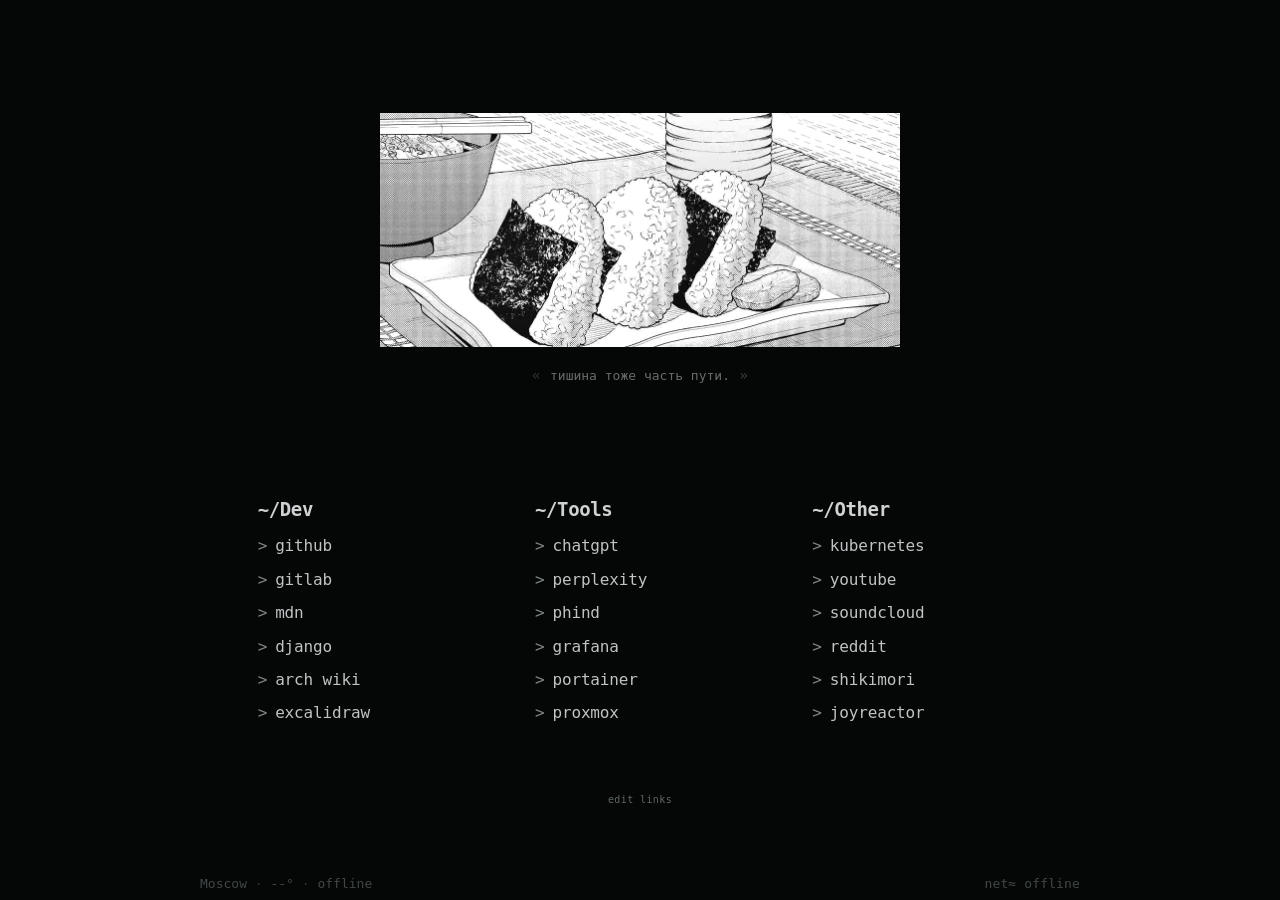
<file: start page/preview(1).html>
<!DOCTYPE html>

<html lang="en">
<head>
<meta charset="utf-8"/>
<meta content="width=device-width,initial-scale=1,viewport-fit=cover" name="viewport"/>
<meta content="dark" name="color-scheme"/>
<meta content="#050707" name="theme-color"/>
<title>~$hello!</title>
<style>
    :root {
      --bg: #060909;
      --fg: #e7e7e7;
      --soft: #cfcfcf;
      --dim: #8e8e8e;
      --hover-bg: #eef0ef;
      --hover-fg: #040404;
      --accent: #d2b0bb;
      --mono: "Iosevka Term", "JetBrains Mono", "IBM Plex Mono", monospace;
    }

    * {
      box-sizing: border-box;
      margin: 0;
      padding: 0;
    }

    html, body {
      width: 100%;
      min-height: 100%;
      background: var(--bg);
      color: var(--fg);
      font-family: var(--mono);
    }

    body {
      display: grid;
      place-items: center;
      overflow-x: hidden;
      padding: 24px 16px;
      background-image:
        radial-gradient(circle at 50% 10%, rgba(255,255,255,.035), transparent 34%),
        linear-gradient(to bottom, rgba(255,255,255,.012), rgba(255,255,255,0));
    }

    body::before {
      content: "";
      position: fixed;
      inset: 0;
      pointer-events: none;
      background: repeating-linear-gradient(
        to bottom,
        rgba(255,255,255,.012) 0 1px,
        transparent 1px 4px
      );
      opacity: .38;
    }

    .shell {
      width: min(860px, 100%);
      display: grid;
      gap: 56px;
      justify-items: center;
    }

    .title {
      text-align: center;
      letter-spacing: -0.06em;
      line-height: .95;
    }

    .title h1 {
      font-size: clamp(3.8rem, 10vw, 6.4rem);
      font-weight: 700;
      color: var(--fg);
    }

    .title .cursor {
      display: inline-block;
      width: .52em;
      color: var(--soft);
      animation: blink 1s steps(1, end) infinite;
      vertical-align: baseline;
    }

    @keyframes blink {
      0%, 48% { opacity: 1; }
      49%, 100% { opacity: 0; }
    }

    .links-grid {
      width: 100%;
      display: grid;
      grid-template-columns: repeat(3, minmax(0, 1fr));
      gap: 44px;
      align-items: start;
      justify-items: center;
    }

    .group {
      width: 100%;
      max-width: 190px;
    }

    .group h2 {
      margin-bottom: 16px;
      color: var(--accent);
      font-size: 1.42rem;
      font-weight: 700;
      line-height: 1.1;
      letter-spacing: -.02em;
    }

    .group ul {
      list-style: none;
      display: grid;
      gap: 9px;
    }

    .group li {
      width: 100%;
    }

    .group a {
      display: inline-flex;
      align-items: center;
      gap: 10px;
      color: var(--soft);
      text-decoration: none;
      font-size: 1.18rem;
      font-weight: 600;
      line-height: 1.28;
      letter-spacing: -.01em;
      padding: 2px 6px 2px 0;
      border-radius: 4px;
    }

    .group a::before {
      content: ">";
      color: var(--soft);
      opacity: .96;
      flex: 0 0 auto;
    }

    .group a:hover,
    .group a:focus-visible {
      background: var(--hover-bg);
      color: var(--hover-fg);
      outline: none;
      padding-left: 8px;
      padding-right: 8px;
    }

    .group a:hover::before,
    .group a:focus-visible::before {
      color: var(--hover-fg);
    }

    @media (max-width: 820px) {
      .shell {
        gap: 42px;
      }

      .links-grid {
        gap: 34px 28px;
      }

      .group h2 {
        font-size: 1.26rem;
      }

      .group a {
        font-size: 1.08rem;
      }
    }

    @media (max-width: 640px) {
      body {
        padding: 18px 14px;
      }

      .shell {
        gap: 34px;
      }

      .links-grid {
        grid-template-columns: 1fr;
        gap: 26px;
        justify-items: start;
      }

      .group {
        max-width: none;
      }

      .title h1 {
        font-size: clamp(3.2rem, 16vw, 4.5rem);
      }
    }

    @media (prefers-reduced-motion: reduce) {
      .title .cursor {
        animation: none;
        opacity: 1;
      }
    }
  

/* ─────────────────────────────────────────────
   TUI IMAGE HEADER
   ───────────────────────────────────────────── */

body {
  background:#050707 !important;
  color:#e7e7e7 !important;
}

.shell {
  width:min(900px,100%) !important;
  gap:34px !important;
}

.visual {
  width:100%;
  display:grid;
  place-items:center;
}

.tui-frame {
  width:min(560px,100%);
  display:grid;
  gap:0;
}

.tui-top,
.tui-bottom {
  display:grid;
  grid-template-columns:auto 1fr auto;
  align-items:center;
  gap:6px;
  color:#7b7f7f;
  font-size:13px;
  line-height:1;
  user-select:none;
}

.tui-line {
  display:block;
  height:1px;
  background:#343b3b;
}

.image-wrap {
  margin:4px 10px;
  border-left:1px solid #242a2a;
  border-right:1px solid #242a2a;
  padding:8px;
}

.image-wrap img {
  display:block;
  width:70%;
  max-height:310px;
  object-fit:cover;
  object-position:center;
  filter:grayscale(1) contrast(1.04);
}

.links-grid {
  grid-template-columns:repeat(3,minmax(0,1fr)) !important;
  gap:48px !important;
  justify-items:center !important;
}

.group {
  max-width:210px !important;
}

.group h2 {
  color:#c3b1b7 !important;
  font-size:1.22rem !important;
  margin-bottom:13px !important;
  letter-spacing:0 !important;
}

.group h2::before {
  content:"";
}

.group ul {
  gap:7px !important;
}

.group a {
  font-size:1.05rem !important;
  font-weight:500 !important;
  color:#d2d2d2 !important;
  padding:2px 5px 2px 0 !important;
}

.group a::before {
  content:">" !important;
  color:#7a7a7a !important;
}

.group a:hover,
.group a:focus-visible {
  background:#e9eceb !important;
  color:#050505 !important;
  padding-left:7px !important;
  padding-right:7px !important;
}

.group a:hover::before,
.group a:focus-visible::before {
  color:#050505 !important;
}

/* TUI micro-grid: very subtle, not dashboard-like */
body::after {
  content:"";
  position:fixed;
  inset:0;
  pointer-events:none;
  background:
    linear-gradient(rgba(255,255,255,.015) 1px, transparent 1px),
    linear-gradient(90deg,rgba(255,255,255,.012) 1px, transparent 1px);
  background-size:32px 32px;
  opacity:.12;
}

@media (max-width:700px) {
  .shell {
    gap:28px !important;
  }

  .tui-frame {
    width:min(520px,100%);
  }

  .links-grid {
    grid-template-columns:1fr !important;
    gap:22px !important;
    justify-items:start !important;
  }

  .group {
    max-width:none !important;
  }
}


/* =========================================================
   CENTERED TUI / MANAGEABLE LINKS
   ========================================================= */

:root{
  --bg:#050707;
  --fg:#e8e8e8;
  --soft:#c7caca;
  --dim:#6e7474;
  --line:#242a2a;
  --line-2:#343b3b;
  --inverse:#eceeee;
  --inverse-fg:#040505;
}

html,
body{
  height:100%;
  overflow:hidden;
}

body{
  min-height:100dvh;
  padding:0 !important;
  display:grid !important;
  place-items:center !important;
}

body::after{
  opacity:.08 !important;
}

.shell{
  width:min(880px,calc(100% - 32px)) !important;
  height:min(720px,calc(100dvh - 58px));
  margin:0 auto !important;
  display:grid !important;
  grid-template-rows:minmax(220px,.95fr) minmax(0,1fr) auto !important;
  align-items:center;
  justify-items:center;
  gap:22px !important;
}

/* IMAGE */

.visual{
  width:100%;
  min-height:0;
  display:grid;
  place-items:center;
}

.tui-frame{
  width:min(520px,88%) !important;
  max-height:100%;
}

.image-wrap{
  margin:4px 12px !important;
  padding:6px !important;
  border-color:#202626 !important;
}

.image-wrap img{
  width:100%;
  max-height:290px !important;
  object-fit:cover;
  object-position:center;
}

.tui-top,
.tui-bottom{
  color:#565d5d !important;
}

.tui-line{
  background:#252c2c !important;
}

/* LINKS */

.links-grid{
  width:min(800px,100%) !important;
  min-height:0;
  display:grid !important;
  grid-template-columns:repeat(var(--cols,3),minmax(0,1fr)) !important;
  gap:32px !important;
  align-items:start !important;
  justify-items:center !important;
}

.group{
  width:100% !important;
  max-width:210px !important;
  text-align:left;
}

.group h2{
  margin:0 0 12px !important;
  color:#cfd2d2 !important;
  font-size:17px !important;
  font-weight:600 !important;
  line-height:1.2 !important;
  letter-spacing:-.02em !important;
}

.group ul{
  gap:5px !important;
}

.group a{
  width:max-content;
  max-width:100%;
  min-height:27px;
  display:inline-flex !important;
  align-items:center;
  gap:8px !important;
  padding:3px 6px 3px 0 !important;
  color:#bfc3c3 !important;
  font-size:15px !important;
  font-weight:500 !important;
  line-height:1.35 !important;
  letter-spacing:-.01em !important;
  white-space:nowrap;
  overflow:hidden;
  text-overflow:ellipsis;
}

.group a::before{
  content:">" !important;
  color:#697070 !important;
}

.group a:hover,
.group a:focus-visible{
  color:var(--inverse-fg) !important;
  background:var(--inverse) !important;
  padding-left:7px !important;
  padding-right:7px !important;
  outline:none !important;
}

.group a:hover::before,
.group a:focus-visible::before{
  color:var(--inverse-fg) !important;
}

.page-controls{
  width:100%;
  display:flex;
  justify-content:center;
  margin-top:-12px;
}

.page-controls button{
  appearance:none;
  border:0;
  background:transparent;
  color:#343a3a;
  font:500 10px/1 var(--mono);
  letter-spacing:.04em;
  padding:5px 8px;
  cursor:pointer;
}

.page-controls button:hover,
.page-controls button:focus-visible{
  color:#aeb2b2;
  outline:none;
}

/* FOOTER: intentionally almost invisible */

.ambient-footer{
  position:fixed;
  left:50%;
  bottom:8px;
  transform:translateX(-50%);
  width:min(880px,calc(100% - 32px));
  z-index:20;

  display:flex;
  justify-content:space-between;
  align-items:center;
  gap:18px;

  color:#454b4b;
  font:500 10px/1.2 var(--mono);
  letter-spacing:.01em;

  opacity:.52;
  transition:opacity .15s ease;
}

.ambient-footer:hover,
.ambient-footer:focus-within{
  opacity:.92;
}

.weather-readout{
  appearance:none;
  border:0;
  background:transparent;
  color:inherit;
  font:inherit;
  padding:0;
  cursor:pointer;
}

.weather-readout span + span::before{
  content:" · ";
  color:#303636;
}

.city-form{
  display:inline-flex;
  align-items:center;
  gap:5px;
}

.city-form[hidden]{
  display:none;
}

.city-form input{
  width:120px;
  min-width:0;
  border:0;
  border-bottom:1px solid #444b4b;
  background:#050707;
  color:#bfc3c3;
  font:inherit;
  outline:none;
  padding:2px 3px;
}

.city-form button{
  appearance:none;
  border:0;
  background:transparent;
  color:#656c6c;
  font:inherit;
  padding:2px 3px;
  cursor:pointer;
}

.ambient-right{
  white-space:nowrap;
}

/* EDITOR */

.link-editor{
  width:min(760px,calc(100% - 30px));
  max-height:min(640px,calc(100dvh - 40px));
  padding:0;
  border:1px solid #3a4141;
  background:#050707;
  color:#d9dddd;
}

.link-editor::backdrop{
  background:rgba(0,0,0,.72);
}

.editor-shell{
  padding:12px;
  display:grid;
  gap:12px;
}

.editor-top,
.editor-foot{
  display:grid;
  grid-template-columns:auto 1fr auto;
  align-items:center;
  gap:12px;
  color:#5e6565;
  font:500 11px/1.2 var(--mono);
}

.editor-top{
  padding-bottom:9px;
  border-bottom:1px solid #2a3030;
}

.editor-top strong{
  color:#cfd2d2;
  font-weight:600;
}

.editor-top button,
.editor-foot button,
.add-form button,
.editor-row button{
  appearance:none;
  border:0;
  background:transparent;
  color:#777e7e;
  font:inherit;
  cursor:pointer;
  padding:3px 5px;
}

.editor-top button:hover,
.editor-foot button:hover,
.add-form button:hover,
.editor-row button:hover{
  color:#e9ebeb;
}

.editor-groups{
  max-height:410px;
  overflow:auto;
  display:grid;
  grid-template-columns:repeat(3,minmax(0,1fr));
  gap:14px;
  scrollbar-width:thin;
  scrollbar-color:#343b3b #050707;
}

.editor-group{
  min-width:0;
}

.editor-group h3{
  margin:0 0 7px;
  color:#aeb3b3;
  font:600 12px/1.2 var(--mono);
}

.editor-list{
  list-style:none;
  display:grid;
  gap:3px;
  min-height:34px;
  padding:3px;
  border:1px dotted #202626;
}

.editor-list.drag-over{
  border-color:#6d7474;
}

.editor-row{
  min-width:0;
  display:grid;
  grid-template-columns:1fr auto;
  gap:4px;
  align-items:center;
  padding:4px 5px;
  border-bottom:1px dotted #1c2222;
  color:#c1c5c5;
  font:500 11px/1.25 var(--mono);
  cursor:grab;
}

.editor-row.dragging{
  opacity:.35;
}

.editor-row-main{
  min-width:0;
}

.editor-row-label,
.editor-row-url{
  display:block;
  overflow:hidden;
  white-space:nowrap;
  text-overflow:ellipsis;
}

.editor-row-url{
  margin-top:2px;
  color:#535a5a;
  font-size:9px;
}

.editor-row-actions{
  display:flex;
  gap:1px;
}

.editor-row-actions button{
  font-size:10px;
}

.add-form{
  padding-top:10px;
  border-top:1px solid #252b2b;
  display:grid;
  grid-template-columns:130px 1fr 1.55fr auto;
  gap:7px;
}

.add-form input,
.add-form select{
  min-width:0;
  border:1px solid #2b3232;
  background:#050707;
  color:#c6caca;
  font:500 11px/1.2 var(--mono);
  padding:6px 7px;
  outline:none;
}

.add-form input:focus,
.add-form select:focus{
  border-color:#747b7b;
}

@media(max-width:760px){
  html,body{
    overflow:auto;
  }

  .shell{
    height:auto;
    min-height:100dvh;
    padding:26px 0 54px;
    grid-template-rows:auto auto auto !important;
  }

  .links-grid{
    grid-template-columns:repeat(2,minmax(0,1fr)) !important;
    gap:22px 36px !important;
  }

  .editor-groups{
    grid-template-columns:1fr 1fr;
  }

  .add-form{
    grid-template-columns:1fr;
  }
}

@media(max-width:520px){
  .links-grid{
    grid-template-columns:1fr !important;
    justify-items:start !important;
  }

  .group{
    max-width:none !important;
  }

  .editor-groups{
    grid-template-columns:1fr;
  }
}


/* =========================================================
   MOTIVATIONAL TUI NOTE
   ========================================================= */

.tui-quote{
  width:min(600px,92%);
  margin:-8px auto 0;
  display:grid;
  gap:6px;
  color:#8f9696;
  font-family:var(--mono);
}

.tui-quote-line{
  display:grid;
  grid-template-columns:auto 1fr auto;
  align-items:baseline;
  gap:9px;

  padding:9px 12px 8px;

  border-top:1px solid #2b3232;
  border-bottom:1px dotted #202626;
}

.quote-prefix{
  color:#d2d6d6;
  font-size:13px;
}

.tui-quote p{
  margin:0;
  color:#c8cccc;
  font-size:13px;
  font-weight:500;
  line-height:1.45;
  letter-spacing:-.01em;
}

.quote-cursor{
  color:#777e7e;
  font-size:13px;
  animation:quoteBlink 1.05s steps(1,end) infinite;
}

.quote-meta{
  padding:0 12px;
  color:#3f4646;
  font-size:9px;
  letter-spacing:.12em;
  text-align:right;
}

@keyframes quoteBlink{
  0%,48%{opacity:1}
  49%,100%{opacity:0}
}

@media(prefers-reduced-motion:reduce){
  .quote-cursor{
    animation:none;
  }
}

@media(max-width:760px){
  .tui-quote{
    width:min(560px,94%);
    margin:-2px auto 0;
  }

  .tui-quote p{
    font-size:12px;
  }
}


/* =========================================================
   QUIET NOTE
   almost invisible, no visual accent
   ========================================================= */

.tui-quote,
.tui-quote-line,
.quote-meta,
.quote-prefix,
.quote-cursor {
  display:none !important;
}

.quiet-note{
  width:min(560px,88%);
  margin:-12px auto 0;
  text-align:center;
  pointer-events:none;
  user-select:none;
  padding: 15px !important;
}

.quiet-note p{
  margin:0;
  color:#7f8585;
  opacity:.34;

  font-family:var(--mono);
  font-size:10px;
  font-weight:400;
  line-height:1.35;
  letter-spacing:.015em;

  transition:opacity .55s ease;
}

.quiet-note p.is-changing{
  opacity:.08;
}

@media(max-width:760px){
  .quiet-note{
    width:min(520px,92%);
    margin:-6px auto 0;
  }

  .quiet-note p{
    font-size:9px;
  }
}

@media(prefers-reduced-motion:reduce){
  .quiet-note p{
    transition:none;
  }
}


/* =========================================================
   NOTE DIRECTLY UNDER IMAGE
   compact, integrated, almost invisible
   ========================================================= */

.visual{
  display:grid !important;
  place-items:center !important;
  gap:3px !important;
}

.tui-frame{
  margin:0 !important;
}

.quiet-note{
  width:min(520px,88%) !important;
  margin:0 auto !important;
  padding:0 10px !important;
  text-align:left !important;
  pointer-events:none;
  user-select:none;
}

.quiet-note p{
  margin:0 !important;
  padding:0 !important;

  color:#737979 !important;
  opacity:.28 !important;

  font-family:var(--mono);
  font-size:9px !important;
  font-weight:400 !important;
  line-height:1.2 !important;
  letter-spacing:.015em !important;

  white-space:nowrap;
  overflow:hidden;
  text-overflow:ellipsis;
}

.quiet-note p::before{
  content:attr(data-prefix) " ";
  color:#555b5b;
  opacity:.65;
}

.quiet-note p.is-changing{
  opacity:.08 !important;
}

.shell{
  gap:16px !important;
}

@media(max-width:760px){
  .visual{
    gap:2px !important;
  }

  .quiet-note{
    width:min(500px,92%) !important;
    padding:0 8px !important;
  }

  .quiet-note p{
    font-size:8px !important;
  }
}


/* =========================================================
   CLEAN IMAGE / IOSEVKA TERM / LARGER TYPE
   ========================================================= */

:root{
  --mono:"Iosevka Term", monospace !important;
}

html,
body,
button,
input,
select,
textarea{
  font-family:"Iosevka Term", monospace !important;
}

/* Remove all decoration around the image */
.tui-top,
.tui-bottom{
  display:none !important;
}

.tui-frame{
  width:min(520px,88%) !important;
  margin:0 auto !important;
  display:block !important;
}

.image-wrap{
  margin:0 !important;
  padding:0 !important;
  border:0 !important;
  background:transparent !important;
}

.image-wrap img{
  display:block !important;
  width:100% !important;
  max-height:300px !important;
  margin:0 auto !important;

  border:0 !important;
  outline:0 !important;
  box-shadow:none !important;

  object-fit:cover !important;
  object-position:center !important;

  filter:grayscale(1) contrast(1.03) !important;
}

/* Slightly tighter image -> quote spacing */
.visual{
  gap:4px !important;
}

.quiet-note{
  width:min(520px,88%) !important;
  margin:0 auto !important;
  padding:0 !important;
}

.quiet-note p{
  font-family:"Iosevka Term", monospace !important;
  font-size:12px !important;
  line-height:1.35 !important;
  font-weight:400 !important;

  color:#8f9494 !important;
  opacity:.42 !important;
}

.quiet-note p::before{
  color:#676d6d !important;
}

/* Links: larger and cleaner */
.group h2{
  font-family:"Iosevka Term", monospace !important;
  font-size:19px !important;
  font-weight:600 !important;
  line-height:1.2 !important;
}

.group a{
  font-family:"Iosevka Term", monospace !important;
  font-size:16px !important;
  line-height:1.4 !important;
  font-weight:500 !important;
}

.page-controls button,
.ambient-footer,
.link-editor,
.editor-shell,
.editor-top,
.editor-foot,
.editor-row,
.add-form input,
.add-form select,
.add-form button{
  font-family:"Iosevka Term", monospace !important;
}

/* Footer slightly more readable, still subtle */
.ambient-footer{
  font-size:13px !important;
}

/* Keep layout compact */
.shell{
  gap:14px !important;
}

@media(max-width:760px){
  .tui-frame,
  .quiet-note{
    width:min(500px,92%) !important;
  }

  .quiet-note p{
    font-size:11px !important;
  }

  .group h2{
    font-size:17px !important;
  }

  .group a{
    font-size:15px !important;
  }
}


/* =========================================================
   SOFTER SECONDARY TEXT + CENTERED QUOTE
   ========================================================= */

/* secondary text: lighter and a bit more readable */
.group a::before{
  color:#868c8c !important;
}

.page-controls button{
  color:#5f6767 !important;
}

.page-controls button:hover,
.page-controls button:focus-visible{
  color:#c7cccc !important;
}

.ambient-footer{
  color:#676f6f !important;
  opacity:.62 !important;
}

.weather-readout span + span::before{
  color:#4d5454 !important;
}

.city-form input{
  border-bottom-color:#5d6565 !important;
  color:#d0d4d4 !important;
}

.city-form button{
  color:#848b8b !important;
}

.editor-top,
.editor-foot,
.editor-row-url{
  color:#7b8383 !important;
}

/* quote directly under image, centered, styled like a quiet citation */
.visual{
  gap:3px !important;
}

.quiet-note{
  width:min(520px,88%) !important;
  margin:0 auto !important;
  padding:15px !important;
  text-align:center !important;
}

.quiet-note p{
  position:relative;
  display:inline-block !important;
  margin:0 auto !important;
  padding:0 18px !important;

  color:#a4abab !important;
  opacity:.62 !important;

  font-family:"Iosevka Term", monospace !important;
  font-size:13px !important;
  line-height:1.35 !important;
  font-weight:400 !important;
  letter-spacing:0 !important;
  text-align:center !important;
  white-space:normal !important;
  overflow:visible !important;
  text-overflow:clip !important;
}

.quiet-note p::before,
.quiet-note p::after{
  position:absolute;
  top:0;
  color:#7c8383;
  opacity:.72;
  font-size:14px;
  line-height:1.2;
}

.quiet-note p::before{
  content:"«";
  left:0;
}

.quiet-note p::after{
  content:"»";
  right:0;
}

.quiet-note p.is-changing{
  opacity:.18 !important;
}

@media(max-width:760px){
  .quiet-note{
    width:min(500px,92%) !important;
  }

  .quiet-note p{
    font-size:12px !important;
    padding:0 16px !important;
  }

  .quiet-note p::before,
  .quiet-note p::after{
    font-size:13px;
  }
}
</style>
</head>
<body>
<main class="shell">
<header aria-label="Visual" class="visual">
<div class="tui-frame">
<div class="tui-top">
<span>┌─</span>
<span class="tui-line"></span>
<span>─┐</span>
</div>
<div class="image-wrap">
<img alt="Manga illustration of onigiri" src="[data-uri]"/>
</div>
<div class="tui-bottom">
<span>└─</span>
<span class="tui-line"></span>
<span>─┘</span>
</div>
</div>
<section aria-label="Тихая заметка" class="quiet-note">
<p id="quiet-quote">тишина тоже часть пути.</p>
</section></header>
<section aria-label="Quick links" aria-live="polite" class="links-grid" id="links-grid"></section><div aria-label="Link controls" class="page-controls">
<button id="edit-links" type="button">edit links</button>
</div>
</main>
<footer class="ambient-footer">
<div class="ambient-left">
<button class="weather-readout" id="weather-readout" title="Change city" type="button">
<span id="weather-city">Moscow</span>
<span id="weather-temp">--°</span>
<span id="weather-text">--</span>
</button>
<form class="city-form" hidden="" id="city-form">
<input autocomplete="off" id="city-input" placeholder="city" spellcheck="false" type="text"/>
<button type="submit">set</button>
<button id="city-cancel" type="button">esc</button>
</form>
</div>
<div class="ambient-right">
<span>net≈</span>
<span id="net-speed">-- Mbps</span>
</div>
</footer><dialog class="link-editor" id="link-editor">
<div class="editor-shell">
<div class="editor-top">
<strong>links.db</strong>
<span>drag / ↑↓ / delete</span>
<button id="editor-close" type="button">close</button>
</div>
<div class="editor-groups" id="editor-groups"></div>
<form class="add-form" id="add-form">
<select aria-label="Group" id="add-group"></select>
<input id="add-label" placeholder="label" required="" type="text"/>
<input id="add-url" placeholder="https://…" required="" type="url"/>
<button type="submit">add</button>
</form>
<div class="editor-foot">
<button id="reset-links" type="button">reset</button>
<span>saved locally in this browser</span>
</div>
</div>
</dialog><script>
(() => {
  "use strict";

  const DEFAULT_GROUPS = [{"title": "~/Dev", "items": [{"label": "github", "url": "https://github.com/"}, {"label": "gitlab", "url": "https://gitlab.com/"}, {"label": "mdn", "url": "https://developer.mozilla.org/"}, {"label": "django", "url": "https://docs.djangoproject.com/"}, {"label": "arch wiki", "url": "https://wiki.archlinux.org/"}, {"label": "excalidraw", "url": "https://excalidraw.com/"}]}, {"title": "~/Tools", "items": [{"label": "chatgpt", "url": "https://chatgpt.com/"}, {"label": "perplexity", "url": "https://www.perplexity.ai/"}, {"label": "phind", "url": "https://phind.com/"}, {"label": "grafana", "url": "https://grafana.com/"}, {"label": "portainer", "url": "https://www.portainer.io/"}, {"label": "proxmox", "url": "https://www.proxmox.com/"}]}, {"title": "~/Other", "items": [{"label": "kubernetes", "url": "https://kubernetes.io/"}, {"label": "youtube", "url": "https://www.youtube.com/"}, {"label": "soundcloud", "url": "https://soundcloud.com/"}, {"label": "reddit", "url": "https://www.reddit.com/"}, {"label": "shikimori", "url": "https://shikimori.one/"}, {"label": "joyreactor", "url": "https://joyreactor.cc/"}]}];
  const STORE_KEY = "shello.links.v1";
  const CITY_KEY = "shello.weather.city.v1";

  const $ = (s, root=document) => root.querySelector(s);
  const $$ = (s, root=document) => [...root.querySelectorAll(s)];

  const grid = $("#links-grid");
  const editButton = $("#edit-links");
  const editor = $("#link-editor");
  const editorGroups = $("#editor-groups");
  const editorClose = $("#editor-close");
  const resetButton = $("#reset-links");
  const addForm = $("#add-form");
  const addGroup = $("#add-group");
  const addLabel = $("#add-label");
  const addUrl = $("#add-url");

  const weatherReadout = $("#weather-readout");
  const weatherCity = $("#weather-city");
  const weatherTemp = $("#weather-temp");
  const weatherText = $("#weather-text");
  const cityForm = $("#city-form");
  const cityInput = $("#city-input");
  const cityCancel = $("#city-cancel");

  const netSpeed = $("#net-speed");

  let groups = loadGroups();
  let dragSource = null;

  function cloneDefaults() {
    return JSON.parse(JSON.stringify(DEFAULT_GROUPS));
  }

  function loadGroups() {
    try {
      const raw = localStorage.getItem(STORE_KEY);
      if (!raw) return cloneDefaults();
      const parsed = JSON.parse(raw);
      if (!Array.isArray(parsed) || !parsed.length) return cloneDefaults();
      return parsed;
    } catch (_) {
      return cloneDefaults();
    }
  }

  function saveGroups() {
    localStorage.setItem(STORE_KEY, JSON.stringify(groups));
  }

  function escapeText(value) {
    return String(value ?? "");
  }

  function renderLinks() {
    grid.textContent = "";
    grid.style.setProperty("--cols", String(Math.min(3, Math.max(1, groups.length))));

    groups.forEach(group => {
      const section = document.createElement("section");
      section.className = "group";

      const title = document.createElement("h2");
      title.textContent = group.title;
      section.append(title);

      const list = document.createElement("ul");
      group.items.forEach(item => {
        const li = document.createElement("li");
        const a = document.createElement("a");
        a.href = item.url;
        a.target = "_blank";
        a.rel = "noopener noreferrer";
        a.textContent = item.label;
        li.append(a);
        list.append(li);
      });

      section.append(list);
      grid.append(section);
    });
  }

  function refreshGroupSelect() {
    addGroup.textContent = "";
    groups.forEach((group, i) => {
      const option = document.createElement("option");
      option.value = String(i);
      option.textContent = group.title;
      addGroup.append(option);
    });
  }

  function moveItem(fromGroup, fromIndex, toGroup, toIndex) {
    if (
      !groups[fromGroup] ||
      !groups[toGroup] ||
      !groups[fromGroup].items[fromIndex]
    ) return;

    const [item] = groups[fromGroup].items.splice(fromIndex, 1);

    let targetIndex = toIndex;
    if (fromGroup === toGroup && fromIndex < toIndex) {
      targetIndex -= 1;
    }

    targetIndex = Math.max(0, Math.min(targetIndex, groups[toGroup].items.length));
    groups[toGroup].items.splice(targetIndex, 0, item);

    saveGroups();
    renderLinks();
    renderEditor();
  }

  function renderEditor() {
    editorGroups.textContent = "";

    groups.forEach((group, groupIndex) => {
      const section = document.createElement("section");
      section.className = "editor-group";

      const title = document.createElement("h3");
      title.textContent = group.title;
      section.append(title);

      const list = document.createElement("ul");
      list.className = "editor-list";
      list.dataset.group = String(groupIndex);

      list.addEventListener("dragover", (event) => {
        event.preventDefault();
        list.classList.add("drag-over");
      });

      list.addEventListener("dragleave", () => list.classList.remove("drag-over"));

      list.addEventListener("drop", (event) => {
        event.preventDefault();
        list.classList.remove("drag-over");
        if (!dragSource) return;

        const row = event.target.closest(".editor-row");
        const targetIndex = row ? Number(row.dataset.index) : group.items.length;
        moveItem(dragSource.group, dragSource.index, groupIndex, targetIndex);
        dragSource = null;
      });

      group.items.forEach((item, itemIndex) => {
        const row = document.createElement("li");
        row.className = "editor-row";
        row.draggable = true;
        row.dataset.group = String(groupIndex);
        row.dataset.index = String(itemIndex);

        const main = document.createElement("div");
        main.className = "editor-row-main";

        const label = document.createElement("span");
        label.className = "editor-row-label";
        label.textContent = escapeText(item.label);

        const url = document.createElement("span");
        url.className = "editor-row-url";
        url.textContent = escapeText(item.url);

        main.append(label, url);

        const actions = document.createElement("div");
        actions.className = "editor-row-actions";

        const up = document.createElement("button");
        up.type = "button";
        up.textContent = "↑";
        up.title = "Move up";
        up.disabled = itemIndex === 0;
        up.addEventListener("click", () => {
          if (itemIndex > 0) moveItem(groupIndex, itemIndex, groupIndex, itemIndex - 1);
        });

        const down = document.createElement("button");
        down.type = "button";
        down.textContent = "↓";
        down.title = "Move down";
        down.disabled = itemIndex === group.items.length - 1;
        down.addEventListener("click", () => {
          if (itemIndex < group.items.length - 1) moveItem(groupIndex, itemIndex, groupIndex, itemIndex + 2);
        });

        const del = document.createElement("button");
        del.type = "button";
        del.textContent = "×";
        del.title = "Delete";
        del.addEventListener("click", () => {
          groups[groupIndex].items.splice(itemIndex, 1);
          saveGroups();
          renderLinks();
          renderEditor();
        });

        actions.append(up, down, del);
        row.append(main, actions);

        row.addEventListener("dragstart", () => {
          dragSource = { group: groupIndex, index: itemIndex };
          row.classList.add("dragging");
        });

        row.addEventListener("dragend", () => {
          row.classList.remove("dragging");
          dragSource = null;
          $$(".editor-list").forEach(el => el.classList.remove("drag-over"));
        });

        list.append(row);
      });

      section.append(list);
      editorGroups.append(section);
    });

    refreshGroupSelect();
  }

  editButton.addEventListener("click", () => {
    renderEditor();
    if (typeof editor.showModal === "function") editor.showModal();
    else editor.setAttribute("open", "");
  });

  editorClose.addEventListener("click", () => editor.close());

  editor.addEventListener("click", (event) => {
    if (event.target === editor) editor.close();
  });

  addForm.addEventListener("submit", (event) => {
    event.preventDefault();

    const groupIndex = Number(addGroup.value);
    const label = addLabel.value.trim();
    const url = addUrl.value.trim();

    if (!groups[groupIndex] || !label || !url) return;

    let normalizedUrl = url;
    try {
      normalizedUrl = new URL(url).href;
    } catch (_) {
      addUrl.setCustomValidity("Enter a full URL, e.g. https://example.com");
      addUrl.reportValidity();
      return;
    }

    addUrl.setCustomValidity("");
    groups[groupIndex].items.push({ label, url: normalizedUrl });
    saveGroups();
    renderLinks();
    renderEditor();

    addLabel.value = "";
    addUrl.value = "";
    addLabel.focus();
  });

  resetButton.addEventListener("click", () => {
    groups = cloneDefaults();
    saveGroups();
    renderLinks();
    renderEditor();
  });

  document.addEventListener("keydown", (event) => {
    if (
      event.key.toLowerCase() === "e" &&
      !editor.open &&
      !["INPUT","TEXTAREA","SELECT"].includes(document.activeElement?.tagName || "")
    ) {
      event.preventDefault();
      editButton.click();
    }
  });

  // WEATHER — Open-Meteo geocoding + current conditions
  function weatherLabel(code) {
    const c = Number(code);
    if (c === 0) return "clear";
    if ([1,2].includes(c)) return "partly cloudy";
    if (c === 3) return "cloudy";
    if ([45,48].includes(c)) return "fog";
    if ([51,53,55,56,57].includes(c)) return "drizzle";
    if ([61,63,65,66,67,80,81,82].includes(c)) return "rain";
    if ([71,73,75,77,85,86].includes(c)) return "snow";
    if ([95,96,99].includes(c)) return "storm";
    return "weather";
  }

  async function resolveCity(name) {
    const url = new URL("https://geocoding-api.open-meteo.com/v1/search");
    url.searchParams.set("name", name);
    url.searchParams.set("count", "1");
    url.searchParams.set("language", "en");
    url.searchParams.set("format", "json");

    const response = await fetch(url, { cache:"no-store" });
    if (!response.ok) throw new Error("geocoding failed");

    const data = await response.json();
    const place = data?.results?.[0];
    if (!place) throw new Error("city not found");
    return place;
  }

  async function loadWeather(cityName) {
    weatherCity.textContent = cityName;
    weatherTemp.textContent = "--°";
    weatherText.textContent = "…";

    try {
      const place = await resolveCity(cityName);

      const url = new URL("https://api.open-meteo.com/v1/forecast");
      url.searchParams.set("latitude", String(place.latitude));
      url.searchParams.set("longitude", String(place.longitude));
      url.searchParams.set("current", "temperature_2m,weather_code");
      url.searchParams.set("timezone", "auto");

      const response = await fetch(url, { cache:"no-store" });
      if (!response.ok) throw new Error("weather failed");

      const data = await response.json();
      const temp = data?.current?.temperature_2m;
      const code = data?.current?.weather_code;

      weatherCity.textContent = place.name || cityName;
      weatherTemp.textContent = Number.isFinite(temp) ? `${Math.round(temp)}°C` : "--°";
      weatherText.textContent = weatherLabel(code);

      localStorage.setItem(CITY_KEY, place.name || cityName);
    } catch (_) {
      weatherTemp.textContent = "--°";
      weatherText.textContent = "offline";
    }
  }

  weatherReadout.addEventListener("click", () => {
    weatherReadout.hidden = true;
    cityForm.hidden = false;
    cityInput.value = weatherCity.textContent || "";
    cityInput.focus();
    cityInput.select();
  });

  cityCancel.addEventListener("click", () => {
    cityForm.hidden = true;
    weatherReadout.hidden = false;
  });

  cityForm.addEventListener("submit", (event) => {
    event.preventDefault();
    const city = cityInput.value.trim();
    if (!city) return;
    cityForm.hidden = true;
    weatherReadout.hidden = false;
    loadWeather(city);
  });

  // Internet speed: small client-side download estimate, intentionally labeled NET≈.
  async function sampleSpeed() {
    const bytes = 300000;
    const endpoint = `https://speed.cloudflare.com/__down?bytes=${bytes}&t=${Date.now()}`;
    const controller = new AbortController();
    const timeout = setTimeout(() => controller.abort(), 7000);

    try {
      const start = performance.now();
      const response = await fetch(endpoint, { cache:"no-store", signal:controller.signal });
      const blob = await response.blob();
      const seconds = Math.max(.001, (performance.now() - start) / 1000);
      const mbps = (blob.size * 8 / 1_000_000) / seconds;
      netSpeed.textContent = `${mbps.toFixed(1)} Mbps`;
    } catch (_) {
      netSpeed.textContent = "offline";
    } finally {
      clearTimeout(timeout);
    }
  }

  renderLinks();

  const initialCity = localStorage.getItem(CITY_KEY) || "Moscow";
  loadWeather(initialCity);
  sampleSpeed();

  setInterval(() => loadWeather(localStorage.getItem(CITY_KEY) || "Moscow"), 15 * 60 * 1000);
  setInterval(sampleSpeed, 5 * 60 * 1000);
})();


(() => {
  const el = document.querySelector("#quiet-quote");
  if (!el) return;

  const notes = [
    "тишина тоже часть пути.",
    "не всё важное требует скорости.",
    "иногда прогресс выглядит как пауза.",
    "сначала — ясность. потом — движение.",
    "не ищи идеальный момент. продолжай.",
    "внимание — самая тихая форма силы.",
    "пусть следующий шаг будет маленьким, но твоим."
  ];

  let index = 0;

  setInterval(() => {
    index = (index + 1) % notes.length;
    el.classList.add("is-changing");

    setTimeout(() => {
      el.textContent = notes[index];
      el.classList.remove("is-changing");
    }, 500);
  }, 18000);
})();
</script></body>
</html>
</file>
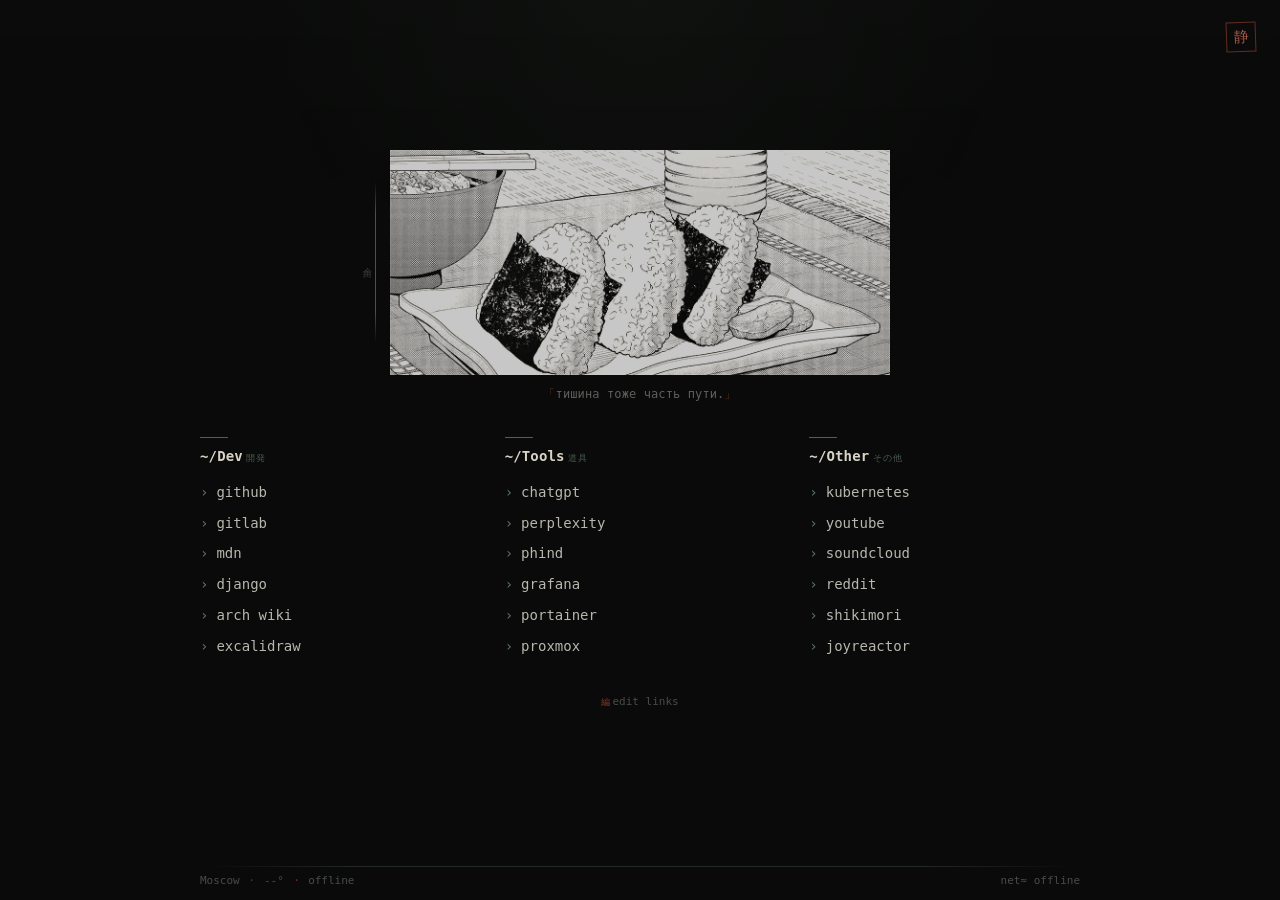
<file: start page/preview-minimal-asia-centered.html>
<!DOCTYPE html>

<html lang="en">
<head>
<meta charset="utf-8"/>
<meta content="width=device-width,initial-scale=1,viewport-fit=cover" name="viewport"/>
<meta content="dark" name="color-scheme"/>
<meta content="#050707" name="theme-color"/>
<title>~$hello!</title>
<style>
:root {
  color-scheme: dark;

  --bg: #090a09;
  --bg-2: #0d0f0e;
  --panel: #111412;
  --panel-2: #151917;

  --line: #242a27;
  --line-soft: #1a1f1d;

  --text: #e8e6df;
  --soft: #b8b6ae;
  --muted: #777a73;
  --faint: #494d48;

  --jade: #9db8a3;
  --jade-dim: #607566;

  --vermillion: #c6533f;
  --vermillion-soft: #e1745e;

  --paper: #d9d3c6;
  --inverse-text: #111310;

  --mono: "Iosevka Term", "JetBrains Mono", monospace;
}

* {
  box-sizing: border-box;
}

html,
body {
  margin: 0;
  min-height: 100%;
  background: var(--bg);
  color: var(--text);
  font-family: var(--mono);
}

html {
  background:
    linear-gradient(rgba(255,255,255,.012) 1px, transparent 1px),
    linear-gradient(90deg, rgba(255,255,255,.009) 1px, transparent 1px),
    var(--bg);
  background-size: 36px 36px;
}

body {
  min-height: 100dvh;
  padding: 24px 24px 60px;
  position: relative;
  overflow-x: hidden;

  display: grid;
  place-items: center;
}

/* faint shoji / rice-paper atmosphere */
body::before {
  content: "";
  position: fixed;
  inset: 0;
  pointer-events: none;
  background:
    radial-gradient(circle at 50% 0%, rgba(157,184,163,.045), transparent 34%),
    linear-gradient(to bottom, rgba(255,255,255,.012), transparent 24%);
  opacity: .8;
  z-index: 0;
}

/* small hanko-like seal */
body::after {
  content: "静";
  position: fixed;
  right: 24px;
  top: 22px;
  width: 28px;
  height: 28px;
  display: grid;
  place-items: center;

  color: var(--vermillion-soft);
  border: 1px solid rgba(198,83,63,.65);
  font-family: "Noto Serif CJK JP", "Noto Serif JP", serif;
  font-size: 15px;
  line-height: 1;

  opacity: .72;
  transform: rotate(-2deg);
  pointer-events: none;
  z-index: 20;
}

button,
input,
select {
  font: inherit;
}

button {
  color: inherit;
}

.shell {
  position: relative;
  z-index: 1;

  width: min(880px, 100%);
  margin: 0 auto;

  display: grid;
  gap: 30px;
}

/* =========================================================
   VISUAL
   ========================================================= */

.visual {
  width: 100%;
  display: grid;
  justify-items: center;
  gap: 10px;
}

.tui-frame {
  width: min(500px, 100%);
  position: relative;
}

/* asymmetrical Japanese editorial line */
.tui-frame::before {
  content: "";
  position: absolute;
  left: -15px;
  top: 14%;
  bottom: 14%;
  width: 1px;
  background: linear-gradient(
    to bottom,
    transparent,
    var(--jade-dim) 20%,
    var(--jade-dim) 80%,
    transparent
  );
  opacity: .7;
}

.tui-frame::after {
  content: "余白";
  position: absolute;
  left: -29px;
  top: 50%;
  transform: translateY(-50%);
  writing-mode: vertical-rl;
  text-orientation: upright;

  color: var(--faint);
  font-family: "Noto Serif CJK JP", "Noto Serif JP", serif;
  font-size: 9px;
  letter-spacing: .18em;
  opacity: .7;
}

.tui-top,
.tui-bottom {
  display: none;
}

.image-wrap {
  padding: 0;
  margin: 0;
  border: 0;
  position: relative;
}

.image-wrap img {
  display: block;
  width: 100%;
  max-height: 260px;

  object-fit: cover;
  object-position: center;

  filter:
    grayscale(1)
    sepia(.07)
    contrast(1.05)
    brightness(.83);

  opacity: .94;
}

/* very thin picture edge */
.image-wrap::after {
  content: "";
  position: absolute;
  inset: 0;
  border: 1px solid rgba(217,211,198,.08);
  pointer-events: none;
}

.quiet-note {
  width: min(500px, 100%);
  margin: 0;
  padding: 0 8px;
  text-align: center;
  user-select: none;
  pointer-events: none;
}

.quiet-note p {
  margin: 0;

  color: var(--muted);
  font-size: 12px;
  line-height: 1.5;
  letter-spacing: .01em;

  opacity: .78;
  transition: opacity .35s ease;
}

.quiet-note p::before {
  content: "「";
  color: var(--vermillion);
  opacity: .72;
}

.quiet-note p::after {
  content: "」";
  color: var(--vermillion);
  opacity: .72;
}

.quiet-note p.is-changing {
  opacity: .18;
}

/* =========================================================
   LINKS
   ========================================================= */

.links-grid {
  width: 100%;

  display: grid;
  grid-template-columns: repeat(var(--cols, 3), minmax(0, 1fr));

  gap: 34px;
  align-items: start;

  padding-top: 4px;
}

.group {
  min-width: 0;
  position: relative;
  padding-top: 11px;
}

.group::before {
  content: "";
  position: absolute;
  top: 0;
  left: 0;

  width: 28px;
  height: 1px;

  background: var(--vermillion);
  opacity: .78;
}

.group h2 {
  margin: 0 0 13px;

  color: var(--paper);

  font-size: 14px;
  line-height: 1.2;
  font-weight: 600;
  letter-spacing: .01em;
}

/* secondary Japanese labels */
.group:nth-child(1) h2::after {
  content: "  開発";
}

.group:nth-child(2) h2::after {
  content: "  道具";
}

.group:nth-child(3) h2::after {
  content: "  その他";
}

.group h2::after {
  color: var(--jade-dim);

  font-family: "Noto Serif CJK JP", "Noto Serif JP", serif;
  font-size: 9px;
  font-weight: 400;
  letter-spacing: .12em;

  opacity: .76;
}

.group ul {
  list-style: none;
  margin: 0;
  padding: 0;

  display: grid;
  gap: 2px;
}

.group li {
  min-width: 0;
}

.group a {
  width: fit-content;
  max-width: 100%;

  display: flex;
  align-items: center;
  gap: 8px;

  padding: 5px 7px 5px 0;

  color: var(--soft);

  font-size: 14px;
  line-height: 1.35;
  text-decoration: none;

  white-space: nowrap;
  overflow: hidden;
  text-overflow: ellipsis;

  transition:
    color .12s ease,
    background-color .12s ease,
    padding .12s ease;
}

.group a::before {
  content: "›";
  color: var(--jade-dim);
  flex: 0 0 auto;
}

.group a:hover,
.group a:focus-visible {
  color: var(--inverse-text);
  background: var(--paper);

  padding-left: 7px;

  outline: none;
}

.group a:hover::before,
.group a:focus-visible::before {
  color: var(--vermillion);
}

/* =========================================================
   CONTROLS
   ========================================================= */

.page-controls {
  display: flex;
  justify-content: center;
}

.page-controls button {
  appearance: none;

  border: 0;
  border-bottom: 1px solid transparent;

  padding: 4px 2px;

  background: transparent;
  color: var(--faint);

  font-size: 11px;

  cursor: pointer;
}

.page-controls button::before {
  content: "編 ";
  color: var(--vermillion);
  opacity: .65;

  font-family: "Noto Serif CJK JP", "Noto Serif JP", serif;
  font-size: 9px;
}

.page-controls button:hover,
.page-controls button:focus-visible {
  color: var(--soft);
  border-bottom-color: var(--line);

  outline: none;
}

/* =========================================================
   FOOTER
   ========================================================= */

.ambient-footer {
  position: fixed;
  z-index: 10;

  left: 50%;
  bottom: 12px;
  transform: translateX(-50%);

  width: min(880px, calc(100% - 48px));

  display: flex;
  align-items: center;
  justify-content: space-between;
  gap: 18px;

  color: var(--faint);

  font-size: 11px;
  line-height: 1.3;
}

.ambient-footer::before {
  content: "";
  position: absolute;
  left: 0;
  right: 0;
  top: -8px;

  height: 1px;

  background:
    linear-gradient(
      to right,
      transparent,
      rgba(157,184,163,.18) 18%,
      rgba(157,184,163,.18) 82%,
      transparent
    );
}

.weather-readout,
.city-form button {
  appearance: none;

  border: 0;
  padding: 0;

  background: transparent;
  color: inherit;

  cursor: pointer;
}

.weather-readout:hover,
.weather-readout:focus-visible,
.city-form button:hover,
.city-form button:focus-visible {
  color: var(--soft);
  outline: none;
}

.weather-readout span + span::before {
  content: " ・ ";
  color: var(--vermillion);
  opacity: .52;
}

.city-form {
  display: inline-flex;
  align-items: center;
  gap: 7px;
}

.city-form[hidden] {
  display: none;
}

.city-form input {
  width: 120px;
  min-width: 0;

  padding: 2px 0;

  border: 0;
  border-bottom: 1px solid var(--line);

  outline: 0;

  background: transparent;
  color: var(--soft);
}

.city-form input:focus {
  border-bottom-color: var(--jade-dim);
}

.ambient-right {
  white-space: nowrap;
}

/* =========================================================
   EDITOR
   ========================================================= */

.link-editor {
  width: min(760px, calc(100% - 32px));
  max-height: min(660px, calc(100dvh - 40px));

  padding: 0;

  border: 1px solid var(--line);
  background: rgba(9,10,9,.98);
  color: var(--text);
}

.link-editor::backdrop {
  background: rgba(0,0,0,.78);
}

.editor-shell {
  padding: 16px;

  display: grid;
  gap: 14px;
}

.editor-top,
.editor-foot {
  display: grid;
  grid-template-columns: auto 1fr auto;
  align-items: center;

  gap: 12px;

  color: var(--muted);

  font-size: 11px;
}

.editor-top {
  padding-bottom: 11px;
  border-bottom: 1px solid var(--line);
}

.editor-top::before {
  content: "編集";
  color: var(--vermillion);

  font-family: "Noto Serif CJK JP", "Noto Serif JP", serif;
  font-size: 9px;
  letter-spacing: .15em;
}

.editor-top strong {
  color: var(--paper);
  font-weight: 600;
}

/* keep original modules, only restyle */
.editor-top button,
.editor-foot button,
.add-form button,
.editor-row button {
  appearance: none;

  border: 0;

  background: transparent;
  color: var(--muted);

  cursor: pointer;

  padding: 3px 5px;
}

.editor-top button:hover,
.editor-foot button:hover,
.add-form button:hover,
.editor-row button:hover {
  color: var(--paper);
}

.editor-groups {
  max-height: 410px;
  overflow: auto;

  display: grid;
  grid-template-columns: repeat(3, minmax(0,1fr));

  gap: 18px;

  scrollbar-width: thin;
  scrollbar-color: var(--line) var(--bg);
}

.editor-group {
  min-width: 0;
}

.editor-group h3 {
  margin: 0 0 8px;

  color: var(--jade);

  font-size: 12px;
  font-weight: 600;
}

.editor-list {
  min-height: 34px;

  list-style: none;
  margin: 0;
  padding: 0;

  border-top: 1px solid var(--line);
}

.editor-list.drag-over {
  border-top-color: var(--vermillion);
}

.editor-row {
  min-width: 0;

  display: grid;
  grid-template-columns: minmax(0,1fr) auto;
  align-items: center;

  gap: 6px;

  padding: 7px 0;

  border-bottom: 1px solid var(--line-soft);

  color: var(--soft);

  font-size: 11px;

  cursor: grab;
}

.editor-row.dragging {
  opacity: .3;
}

.editor-row-main {
  min-width: 0;
}

.editor-row-label,
.editor-row-url {
  display: block;

  overflow: hidden;
  white-space: nowrap;
  text-overflow: ellipsis;
}

.editor-row-url {
  margin-top: 2px;

  color: var(--faint);

  font-size: 9px;
}

.editor-row-actions {
  display: flex;
  gap: 1px;
}

.editor-row-actions button {
  font-size: 10px;
}

.add-form {
  padding-top: 14px;

  border-top: 1px solid var(--line);

  display: grid;
  grid-template-columns: 130px 1fr 1.55fr auto;

  gap: 8px;
}

.add-form input,
.add-form select {
  min-width: 0;

  padding: 7px 8px;

  border: 1px solid var(--line);

  outline: 0;

  background: var(--panel);
  color: var(--soft);

  font-size: 11px;
}

.add-form input:focus,
.add-form select:focus {
  border-color: var(--jade-dim);
}

.add-form button {
  border: 1px solid var(--line);
  padding: 7px 10px;
}

.add-form button:hover {
  border-color: var(--vermillion);
}

/* legacy quote module preserved, visually hidden as before */
.tui-quote,
.tui-quote-line,
.quote-meta,
.quote-prefix,
.quote-cursor {
  display: none !important;
}

/* =========================================================
   RESPONSIVE
   ========================================================= */


@media (max-height: 760px) and (min-width: 761px) {
  body {
    place-items: start center;
    padding-top: 28px;
  }
}

@media (max-width: 760px) {
  body {
    display: block;
    padding: 30px 18px 64px;
  }

  body::after {
    right: 16px;
    top: 16px;
  }

  .shell {
    gap: 26px;
  }

  .links-grid {
    grid-template-columns: repeat(2, minmax(0, 1fr));
    gap: 28px 32px;
  }

  .editor-groups {
    grid-template-columns: 1fr 1fr;
  }

  .add-form {
    grid-template-columns: 1fr;
  }

  .ambient-footer {
    width: calc(100% - 36px);
  }

  .tui-frame::before,
  .tui-frame::after {
    display: none;
  }
}

@media (max-width: 520px) {
  .links-grid {
    grid-template-columns: 1fr;
    gap: 22px;
  }

  .group a {
    font-size: 15px;
  }

  .editor-groups {
    grid-template-columns: 1fr;
  }

  .ambient-footer {
    align-items: flex-end;
    font-size: 10px;
  }
}

@media (prefers-reduced-motion: reduce) {
  *,
  *::before,
  *::after {
    scroll-behavior: auto !important;
    transition: none !important;
    animation: none !important;
  }
}
</style>
</head>
<body>
<main class="shell">
<header aria-label="Visual" class="visual">
<div class="tui-frame">
<div class="tui-top">
<span>┌─</span>
<span class="tui-line"></span>
<span>─┐</span>
</div>
<div class="image-wrap">
<img alt="Manga illustration of onigiri" src="[data-uri]"/>
</div>
<div class="tui-bottom">
<span>└─</span>
<span class="tui-line"></span>
<span>─┘</span>
</div>
</div>
<section aria-label="Тихая заметка" class="quiet-note">
<p id="quiet-quote">тишина тоже часть пути.</p>
</section></header>
<section aria-label="Quick links" aria-live="polite" class="links-grid" id="links-grid"></section><div aria-label="Link controls" class="page-controls">
<button id="edit-links" type="button">edit links</button>
</div>
</main>
<footer class="ambient-footer">
<div class="ambient-left">
<button class="weather-readout" id="weather-readout" title="Change city" type="button">
<span id="weather-city">Moscow</span>
<span id="weather-temp">--°</span>
<span id="weather-text">--</span>
</button>
<form class="city-form" hidden="" id="city-form">
<input autocomplete="off" id="city-input" placeholder="city" spellcheck="false" type="text"/>
<button type="submit">set</button>
<button id="city-cancel" type="button">esc</button>
</form>
</div>
<div class="ambient-right">
<span>net≈</span>
<span id="net-speed">-- Mbps</span>
</div>
</footer><dialog class="link-editor" id="link-editor">
<div class="editor-shell">
<div class="editor-top">
<strong>links.db</strong>
<span>drag / ↑↓ / delete</span>
<button id="editor-close" type="button">close</button>
</div>
<div class="editor-groups" id="editor-groups"></div>
<form class="add-form" id="add-form">
<select aria-label="Group" id="add-group"></select>
<input id="add-label" placeholder="label" required="" type="text"/>
<input id="add-url" placeholder="https://…" required="" type="url"/>
<button type="submit">add</button>
</form>
<div class="editor-foot">
<button id="reset-links" type="button">reset</button>
<span>saved locally in this browser</span>
</div>
</div>
</dialog><script>
(() => {
  "use strict";

  const DEFAULT_GROUPS = [{"title": "~/Dev", "items": [{"label": "github", "url": "https://github.com/"}, {"label": "gitlab", "url": "https://gitlab.com/"}, {"label": "mdn", "url": "https://developer.mozilla.org/"}, {"label": "django", "url": "https://docs.djangoproject.com/"}, {"label": "arch wiki", "url": "https://wiki.archlinux.org/"}, {"label": "excalidraw", "url": "https://excalidraw.com/"}]}, {"title": "~/Tools", "items": [{"label": "chatgpt", "url": "https://chatgpt.com/"}, {"label": "perplexity", "url": "https://www.perplexity.ai/"}, {"label": "phind", "url": "https://phind.com/"}, {"label": "grafana", "url": "https://grafana.com/"}, {"label": "portainer", "url": "https://www.portainer.io/"}, {"label": "proxmox", "url": "https://www.proxmox.com/"}]}, {"title": "~/Other", "items": [{"label": "kubernetes", "url": "https://kubernetes.io/"}, {"label": "youtube", "url": "https://www.youtube.com/"}, {"label": "soundcloud", "url": "https://soundcloud.com/"}, {"label": "reddit", "url": "https://www.reddit.com/"}, {"label": "shikimori", "url": "https://shikimori.one/"}, {"label": "joyreactor", "url": "https://joyreactor.cc/"}]}];
  const STORE_KEY = "shello.links.v1";
  const CITY_KEY = "shello.weather.city.v1";

  const $ = (s, root=document) => root.querySelector(s);
  const $$ = (s, root=document) => [...root.querySelectorAll(s)];

  const grid = $("#links-grid");
  const editButton = $("#edit-links");
  const editor = $("#link-editor");
  const editorGroups = $("#editor-groups");
  const editorClose = $("#editor-close");
  const resetButton = $("#reset-links");
  const addForm = $("#add-form");
  const addGroup = $("#add-group");
  const addLabel = $("#add-label");
  const addUrl = $("#add-url");

  const weatherReadout = $("#weather-readout");
  const weatherCity = $("#weather-city");
  const weatherTemp = $("#weather-temp");
  const weatherText = $("#weather-text");
  const cityForm = $("#city-form");
  const cityInput = $("#city-input");
  const cityCancel = $("#city-cancel");

  const netSpeed = $("#net-speed");

  let groups = loadGroups();
  let dragSource = null;

  function cloneDefaults() {
    return JSON.parse(JSON.stringify(DEFAULT_GROUPS));
  }

  function loadGroups() {
    try {
      const raw = localStorage.getItem(STORE_KEY);
      if (!raw) return cloneDefaults();
      const parsed = JSON.parse(raw);
      if (!Array.isArray(parsed) || !parsed.length) return cloneDefaults();
      return parsed;
    } catch (_) {
      return cloneDefaults();
    }
  }

  function saveGroups() {
    localStorage.setItem(STORE_KEY, JSON.stringify(groups));
  }

  function escapeText(value) {
    return String(value ?? "");
  }

  function renderLinks() {
    grid.textContent = "";
    grid.style.setProperty("--cols", String(Math.min(3, Math.max(1, groups.length))));

    groups.forEach(group => {
      const section = document.createElement("section");
      section.className = "group";

      const title = document.createElement("h2");
      title.textContent = group.title;
      section.append(title);

      const list = document.createElement("ul");
      group.items.forEach(item => {
        const li = document.createElement("li");
        const a = document.createElement("a");
        a.href = item.url;
        a.target = "_blank";
        a.rel = "noopener noreferrer";
        a.textContent = item.label;
        li.append(a);
        list.append(li);
      });

      section.append(list);
      grid.append(section);
    });
  }

  function refreshGroupSelect() {
    addGroup.textContent = "";
    groups.forEach((group, i) => {
      const option = document.createElement("option");
      option.value = String(i);
      option.textContent = group.title;
      addGroup.append(option);
    });
  }

  function moveItem(fromGroup, fromIndex, toGroup, toIndex) {
    if (
      !groups[fromGroup] ||
      !groups[toGroup] ||
      !groups[fromGroup].items[fromIndex]
    ) return;

    const [item] = groups[fromGroup].items.splice(fromIndex, 1);

    let targetIndex = toIndex;
    if (fromGroup === toGroup && fromIndex < toIndex) {
      targetIndex -= 1;
    }

    targetIndex = Math.max(0, Math.min(targetIndex, groups[toGroup].items.length));
    groups[toGroup].items.splice(targetIndex, 0, item);

    saveGroups();
    renderLinks();
    renderEditor();
  }

  function renderEditor() {
    editorGroups.textContent = "";

    groups.forEach((group, groupIndex) => {
      const section = document.createElement("section");
      section.className = "editor-group";

      const title = document.createElement("h3");
      title.textContent = group.title;
      section.append(title);

      const list = document.createElement("ul");
      list.className = "editor-list";
      list.dataset.group = String(groupIndex);

      list.addEventListener("dragover", (event) => {
        event.preventDefault();
        list.classList.add("drag-over");
      });

      list.addEventListener("dragleave", () => list.classList.remove("drag-over"));

      list.addEventListener("drop", (event) => {
        event.preventDefault();
        list.classList.remove("drag-over");
        if (!dragSource) return;

        const row = event.target.closest(".editor-row");
        const targetIndex = row ? Number(row.dataset.index) : group.items.length;
        moveItem(dragSource.group, dragSource.index, groupIndex, targetIndex);
        dragSource = null;
      });

      group.items.forEach((item, itemIndex) => {
        const row = document.createElement("li");
        row.className = "editor-row";
        row.draggable = true;
        row.dataset.group = String(groupIndex);
        row.dataset.index = String(itemIndex);

        const main = document.createElement("div");
        main.className = "editor-row-main";

        const label = document.createElement("span");
        label.className = "editor-row-label";
        label.textContent = escapeText(item.label);

        const url = document.createElement("span");
        url.className = "editor-row-url";
        url.textContent = escapeText(item.url);

        main.append(label, url);

        const actions = document.createElement("div");
        actions.className = "editor-row-actions";

        const up = document.createElement("button");
        up.type = "button";
        up.textContent = "↑";
        up.title = "Move up";
        up.disabled = itemIndex === 0;
        up.addEventListener("click", () => {
          if (itemIndex > 0) moveItem(groupIndex, itemIndex, groupIndex, itemIndex - 1);
        });

        const down = document.createElement("button");
        down.type = "button";
        down.textContent = "↓";
        down.title = "Move down";
        down.disabled = itemIndex === group.items.length - 1;
        down.addEventListener("click", () => {
          if (itemIndex < group.items.length - 1) moveItem(groupIndex, itemIndex, groupIndex, itemIndex + 2);
        });

        const del = document.createElement("button");
        del.type = "button";
        del.textContent = "×";
        del.title = "Delete";
        del.addEventListener("click", () => {
          groups[groupIndex].items.splice(itemIndex, 1);
          saveGroups();
          renderLinks();
          renderEditor();
        });

        actions.append(up, down, del);
        row.append(main, actions);

        row.addEventListener("dragstart", () => {
          dragSource = { group: groupIndex, index: itemIndex };
          row.classList.add("dragging");
        });

        row.addEventListener("dragend", () => {
          row.classList.remove("dragging");
          dragSource = null;
          $$(".editor-list").forEach(el => el.classList.remove("drag-over"));
        });

        list.append(row);
      });

      section.append(list);
      editorGroups.append(section);
    });

    refreshGroupSelect();
  }

  editButton.addEventListener("click", () => {
    renderEditor();
    if (typeof editor.showModal === "function") editor.showModal();
    else editor.setAttribute("open", "");
  });

  editorClose.addEventListener("click", () => editor.close());

  editor.addEventListener("click", (event) => {
    if (event.target === editor) editor.close();
  });

  addForm.addEventListener("submit", (event) => {
    event.preventDefault();

    const groupIndex = Number(addGroup.value);
    const label = addLabel.value.trim();
    const url = addUrl.value.trim();

    if (!groups[groupIndex] || !label || !url) return;

    let normalizedUrl = url;
    try {
      normalizedUrl = new URL(url).href;
    } catch (_) {
      addUrl.setCustomValidity("Enter a full URL, e.g. https://example.com");
      addUrl.reportValidity();
      return;
    }

    addUrl.setCustomValidity("");
    groups[groupIndex].items.push({ label, url: normalizedUrl });
    saveGroups();
    renderLinks();
    renderEditor();

    addLabel.value = "";
    addUrl.value = "";
    addLabel.focus();
  });

  resetButton.addEventListener("click", () => {
    groups = cloneDefaults();
    saveGroups();
    renderLinks();
    renderEditor();
  });

  document.addEventListener("keydown", (event) => {
    if (
      event.key.toLowerCase() === "e" &&
      !editor.open &&
      !["INPUT","TEXTAREA","SELECT"].includes(document.activeElement?.tagName || "")
    ) {
      event.preventDefault();
      editButton.click();
    }
  });

  // WEATHER — Open-Meteo geocoding + current conditions
  function weatherLabel(code) {
    const c = Number(code);
    if (c === 0) return "clear";
    if ([1,2].includes(c)) return "partly cloudy";
    if (c === 3) return "cloudy";
    if ([45,48].includes(c)) return "fog";
    if ([51,53,55,56,57].includes(c)) return "drizzle";
    if ([61,63,65,66,67,80,81,82].includes(c)) return "rain";
    if ([71,73,75,77,85,86].includes(c)) return "snow";
    if ([95,96,99].includes(c)) return "storm";
    return "weather";
  }

  async function resolveCity(name) {
    const url = new URL("https://geocoding-api.open-meteo.com/v1/search");
    url.searchParams.set("name", name);
    url.searchParams.set("count", "1");
    url.searchParams.set("language", "en");
    url.searchParams.set("format", "json");

    const response = await fetch(url, { cache:"no-store" });
    if (!response.ok) throw new Error("geocoding failed");

    const data = await response.json();
    const place = data?.results?.[0];
    if (!place) throw new Error("city not found");
    return place;
  }

  async function loadWeather(cityName) {
    weatherCity.textContent = cityName;
    weatherTemp.textContent = "--°";
    weatherText.textContent = "…";

    try {
      const place = await resolveCity(cityName);

      const url = new URL("https://api.open-meteo.com/v1/forecast");
      url.searchParams.set("latitude", String(place.latitude));
      url.searchParams.set("longitude", String(place.longitude));
      url.searchParams.set("current", "temperature_2m,weather_code");
      url.searchParams.set("timezone", "auto");

      const response = await fetch(url, { cache:"no-store" });
      if (!response.ok) throw new Error("weather failed");

      const data = await response.json();
      const temp = data?.current?.temperature_2m;
      const code = data?.current?.weather_code;

      weatherCity.textContent = place.name || cityName;
      weatherTemp.textContent = Number.isFinite(temp) ? `${Math.round(temp)}°C` : "--°";
      weatherText.textContent = weatherLabel(code);

      localStorage.setItem(CITY_KEY, place.name || cityName);
    } catch (_) {
      weatherTemp.textContent = "--°";
      weatherText.textContent = "offline";
    }
  }

  weatherReadout.addEventListener("click", () => {
    weatherReadout.hidden = true;
    cityForm.hidden = false;
    cityInput.value = weatherCity.textContent || "";
    cityInput.focus();
    cityInput.select();
  });

  cityCancel.addEventListener("click", () => {
    cityForm.hidden = true;
    weatherReadout.hidden = false;
  });

  cityForm.addEventListener("submit", (event) => {
    event.preventDefault();
    const city = cityInput.value.trim();
    if (!city) return;
    cityForm.hidden = true;
    weatherReadout.hidden = false;
    loadWeather(city);
  });

  // Internet speed: small client-side download estimate, intentionally labeled NET≈.
  async function sampleSpeed() {
    const bytes = 300000;
    const endpoint = `https://speed.cloudflare.com/__down?bytes=${bytes}&t=${Date.now()}`;
    const controller = new AbortController();
    const timeout = setTimeout(() => controller.abort(), 7000);

    try {
      const start = performance.now();
      const response = await fetch(endpoint, { cache:"no-store", signal:controller.signal });
      const blob = await response.blob();
      const seconds = Math.max(.001, (performance.now() - start) / 1000);
      const mbps = (blob.size * 8 / 1_000_000) / seconds;
      netSpeed.textContent = `${mbps.toFixed(1)} Mbps`;
    } catch (_) {
      netSpeed.textContent = "offline";
    } finally {
      clearTimeout(timeout);
    }
  }

  renderLinks();

  const initialCity = localStorage.getItem(CITY_KEY) || "Moscow";
  loadWeather(initialCity);
  sampleSpeed();

  setInterval(() => loadWeather(localStorage.getItem(CITY_KEY) || "Moscow"), 15 * 60 * 1000);
  setInterval(sampleSpeed, 5 * 60 * 1000);
})();


(() => {
  const el = document.querySelector("#quiet-quote");
  if (!el) return;

  const notes = [
    "тишина тоже часть пути.",
    "не всё важное требует скорости.",
    "иногда прогресс выглядит как пауза.",
    "сначала — ясность. потом — движение.",
    "не ищи идеальный момент. продолжай.",
    "внимание — самая тихая форма силы.",
    "пусть следующий шаг будет маленьким, но твоим."
  ];

  let index = 0;

  setInterval(() => {
    index = (index + 1) % notes.length;
    el.classList.add("is-changing");

    setTimeout(() => {
      el.textContent = notes[index];
      el.classList.remove("is-changing");
    }, 500);
  }, 18000);
})();
</script></body>
</html>
</file>
